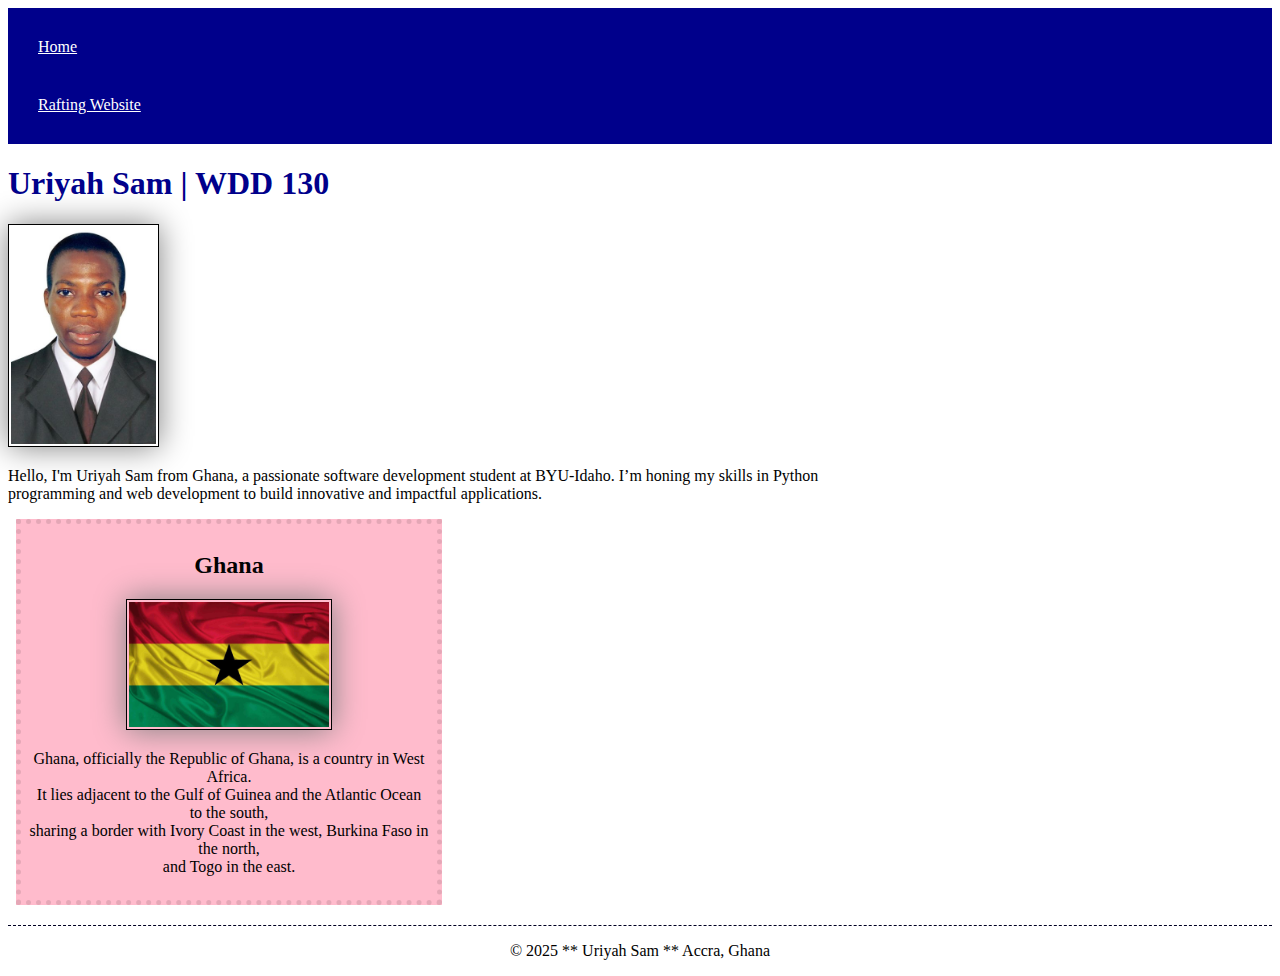
<file: index.html>
<!DOCTYPE html>
<html lang="en">
<head>
    <meta charset="UTF-8">
    <meta name="viewport" content="width=device-width, initial-scale=1.0">
    <meta name="description" content="Web Fundamentals - Enhanced Course Home Page">
    <meta name="author" content="Uriyah Sam">
    <title>Uriyah Sam | WDD 130</title>
    <link rel="stylesheet" href="styles/styles.css">
</head>
<body>
    <header>
        <nav>
            <a href="#">Home</a>
            <a href="wwr/">Rafting Website</a>
        </nav>
    </header>
    <main>
        <h1>Uriyah Sam | WDD 130</h1>
        <img src="images/profile.jpg" alt="Uriyah Sam" width="200">
        <p>
            Hello, I'm Uriyah Sam from Ghana, a passionate software development student at BYU-Idaho. I’m honing my skills in Python programming and web development to build innovative and impactful applications.
        </p>
    </main>
    <aside>
        <h2>Ghana</h2>
        <img src="images/flag.jpg" alt="Ghana Flag">
        <p>
            Ghana, officially the Republic of Ghana, is a country in West Africa.<br>
            It lies adjacent to the Gulf of Guinea and the Atlantic Ocean to the south, <br>
            sharing a border with Ivory Coast in the west, Burkina Faso in the north, <br>
            and Togo in the east.
        </p>
    </aside>
    <footer>
        <p>&copy; 2025 ** Uriyah Sam ** Accra, Ghana </p>
    </footer>
</body>
</html>
</file>
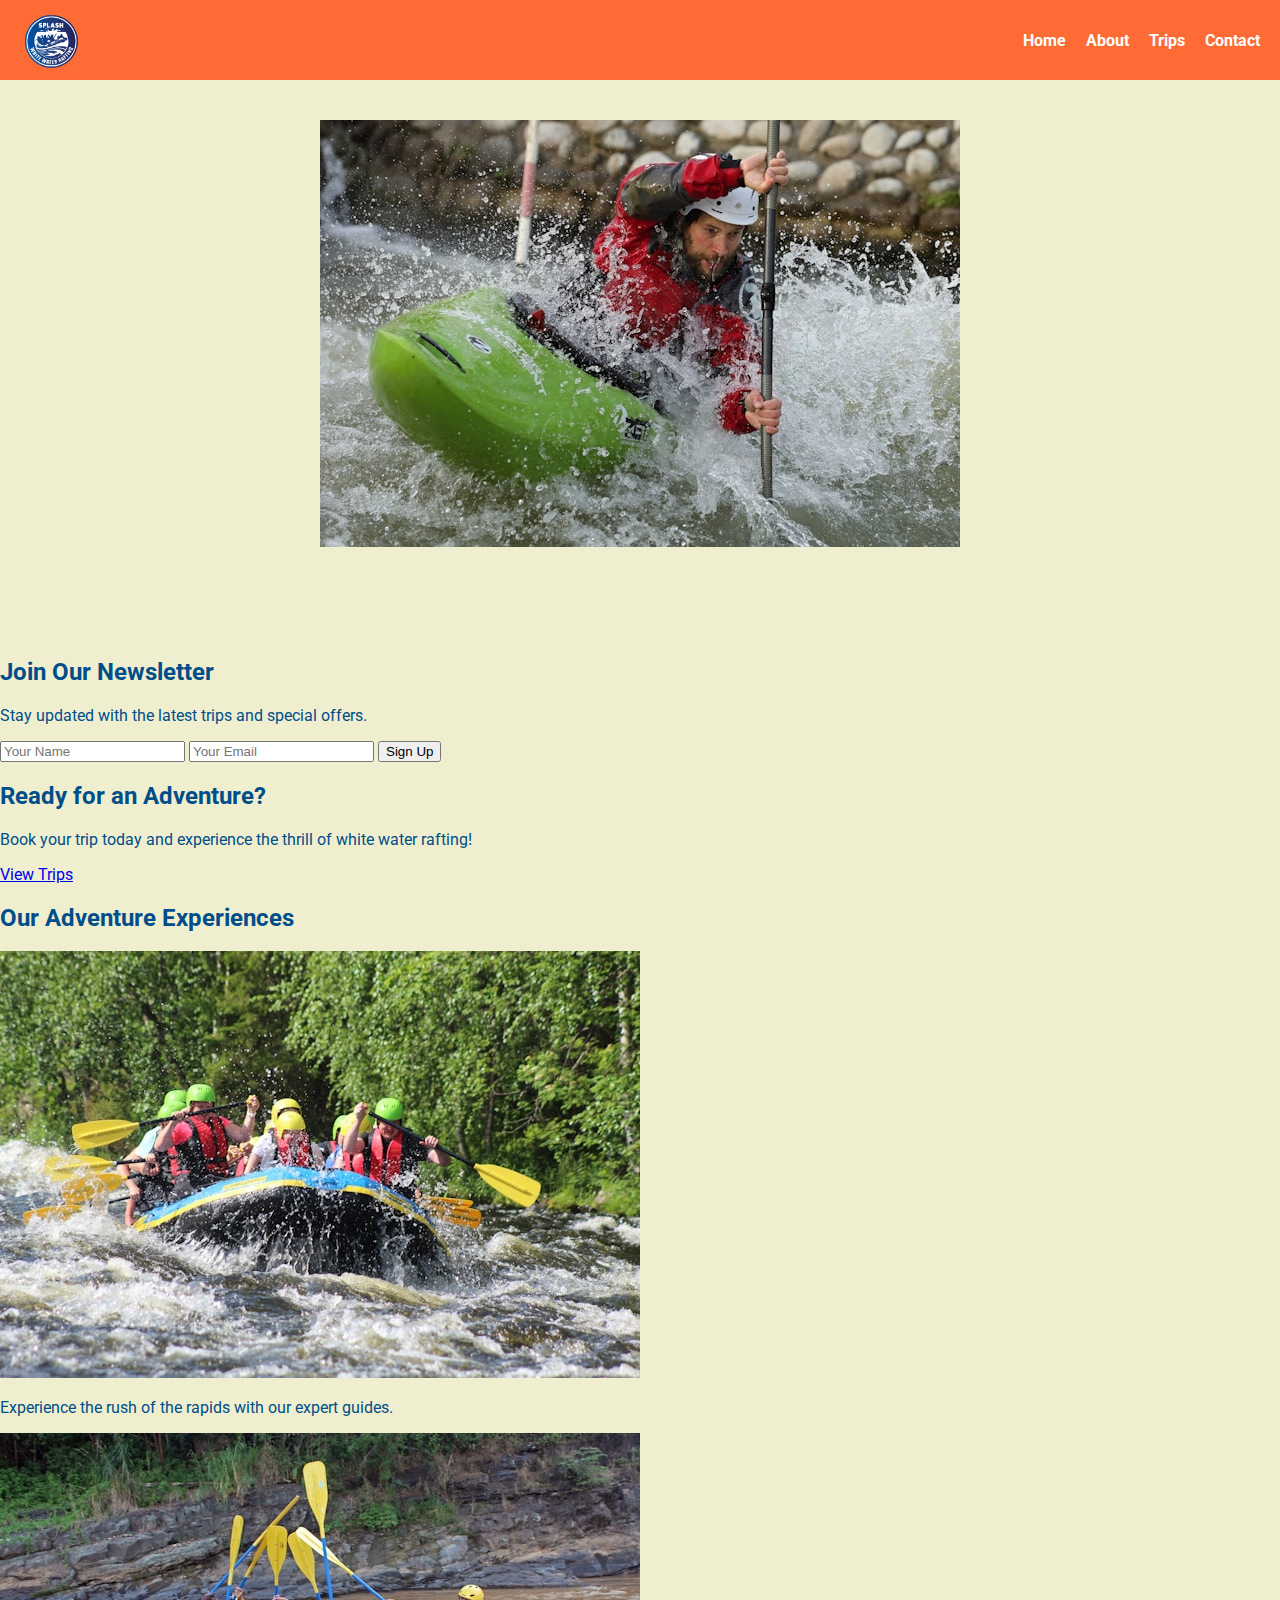
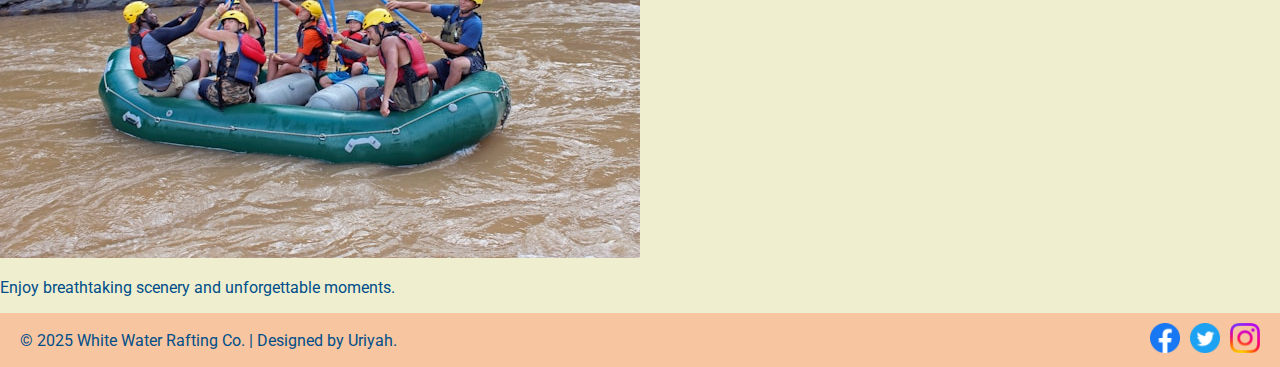
<file: wwr/index.html>
<!DOCTYPE html>
<html lang="en">
<head>
  <meta charset="UTF-8">
  <meta name="viewport" content="width=device-width, initial-scale=1.0">
  <meta name="description" content="Explore thrilling white water rafting adventures with us! Book your trip today.">
  <meta name="author" content="Uriyah Sam">
  <title>Home - White Water Rafting</title>
  <link rel="stylesheet" href="styles/rafting.css">
  <link rel="preconnect" href="https://fonts.googleapis.com">
  <link rel="preconnect" href="https://fonts.gstatic.com" crossorigin>
  <link href="https://fonts.googleapis.com/css2?family=Roboto&display=swap" rel="stylesheet">
</head>
<body>
  <!-- HEADER -->
  <header>
    <div class="header-container">
      <img src="images/logo.png" alt="Company Logo" class="logo">
      <nav>
        <a href="index.html">Home</a>
        <a href="about.html">About</a>
        <a href="trips.html">Trips</a>
        <a href="contact.html">Contact</a>
      </nav>
    </div>
  </header>

  <!-- HERO SECTION -->
  <section class="hero">
    <img src="images/hero-home.jpg" alt="Exciting Rafting Adventure" class="hero-image">
    <h1 class="hero-heading">Experience the Ultimate White Water Adventure!</h1>
  </section>

  <!-- NEWSLETTER SIGNUP -->
  <section class="newsletter">
    <h2>Join Our Newsletter</h2>
    <p>Stay updated with the latest trips and special offers.</p>
    <form action="#" method="post">
      <input type="text" name="name" placeholder="Your Name" required>
      <input type="email" name="email" placeholder="Your Email" required>
      <button type="submit">Sign Up</button>
    </form>
  </section>

  <!-- CALL TO ACTION -->
  <section class="cta">
    <h2>Ready for an Adventure?</h2>
    <p>Book your trip today and experience the thrill of white water rafting!</p>
    <a href="trips.html" class="btn">View Trips</a>
  </section>

  <!-- CONTENT GRID -->
  <section class="grid-container">
    <h2>Our Adventure Experiences</h2>
    <div class="grid-item">
        <img src="images/rafting-experience.jpg" alt="Rafting Experience">
        <p>Experience the rush of the rapids with our expert guides.</p>
    </div>
    
    <div class="grid-item">
        <img src="images/nature-view.jpg" alt="Nature and Adventure">
        <p>Enjoy breathtaking scenery and unforgettable moments.</p>
    </div>
  </section>


  <!-- FOOTER -->
  <footer>
    <p>&copy; 2025 White Water Rafting Co. | Designed by Uriyah.</p>
    <div class="social">
      <a href="https://facebook.com"><img src="images/facebook.png" alt="Facebook"></a>
      <a href="https://twitter.com"><img src="images/twitter.png" alt="Twitter"></a>
      <a href="https://instagram.com"><img src="images/instagram.png" alt="Instagram"></a>
    </div>
  </footer>
</body>
</html>
</file>
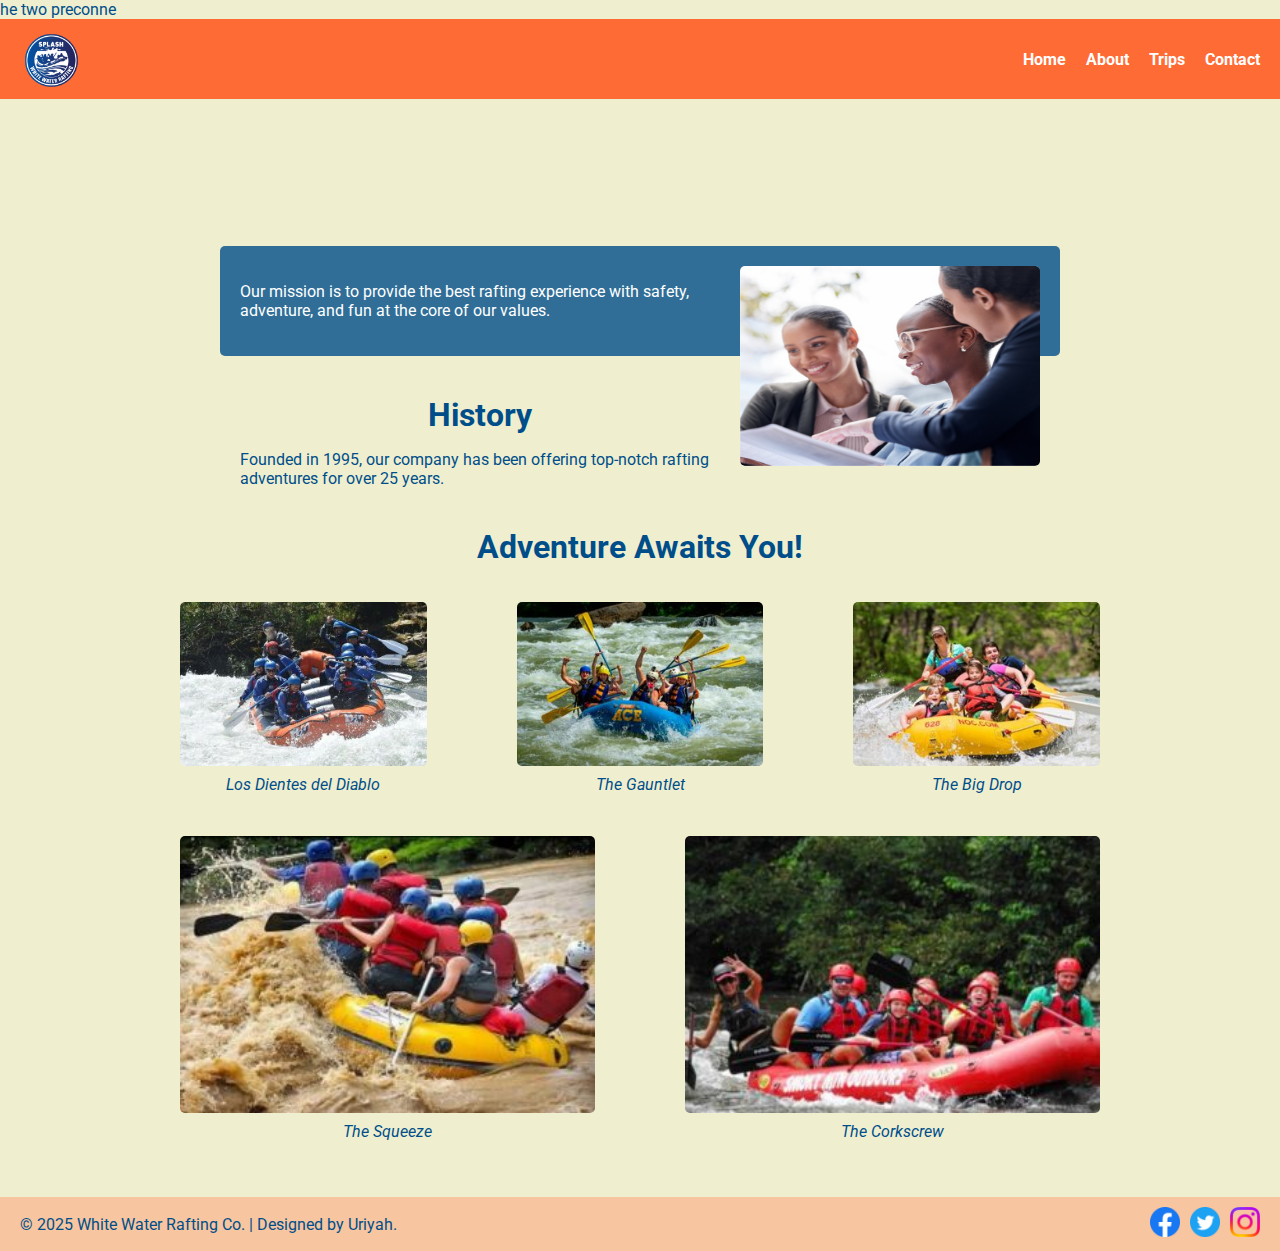
<file: wwr/about.html>
<!DOCTYPE html>
<html lang="en">
<head>
  <meta charset="UTF-8">
  <meta name="viewport" content="width=device-width, initial-scale=1.0">
  <meta name="description" content="Rafting Site">
  <meta name="author" content="Uriyah Sam">
  <title>About Us - White Water Rafting</title>
  <link rel="stylesheet" href="styles/rafting.css">
  <link rel="preconnect" href="https://fonts.googleapis.com">
  <link rel="preconnect" href="https://fonts.gstatic.com" crossorigin>
  <link href="https://fonts.googleapis.com/css2?family=Roboto&display=swap" rel="stylesheet">
</head>
<body>
  <!-- HEADER -->he two preconne
  <header>
    <div class="header-container">
      <img src="images/logo.png" alt="Company Logo" class="logo">
      <nav>
        <a href="index.html">Home</a>
        <a href="about.html">About</a>
        <a href="trips.html">Trips</a>
        <a href="contact.html">Contact</a>
      </nav>
    </div>
  </header>

  <!-- MAIN CONTENT -->
  <main>
    <!-- Hero Section -->
    <div class="hero">
      <h1>SPLASH WHITE WATER RAFTING</h1>
    </div>

    <!-- Intro Article -->
    <article>
      <img
        src="images/hero.jpg"
        alt="Rafting"
        width="300"
        height="200"
      />
      <p>
        Our mission is to provide the best rafting experience with safety,
        adventure, and fun at the core of our values.
      </p>
    </article>

    <!-- HISTORY SECTION -->
    <section class="history">
      <h2>History</h2>
      <p>
        Founded in 1995, our company has been offering top-notch rafting
        adventures for over 25 years.
      </p>
    </section>

    <!-- ADVENTURE GALLERY SECTION -->
    <section class="adventures">
      <h2>Adventure Awaits You!</h2>

      <!-- Use figure/figcaption for each adventure image -->
      <div class="adventure-gallery">
        <figure>
          <img src="images/rafting1.jpg" alt="Los Dientes del Diablo" />
          <figcaption>Los Dientes del Diablo</figcaption>
        </figure>

        <figure>
          <img src="images/rafting2.jpg" alt="The Gauntlet" />
          <figcaption>The Gauntlet</figcaption>
        </figure>

        <figure>
          <img src="images/rafting3.jpg" alt="The Big Drop" />
          <figcaption>The Big Drop</figcaption>
        </figure>

        <figure>
          <img src="images/rafting4.jpg" alt="The Squeeze" />
          <figcaption>The Squeeze</figcaption>
        </figure>

        <figure>
          <img src="images/rafting5.jpg" alt="The Corkscrew" />
          <figcaption>The Corkscrew</figcaption>
        </figure>
      </div>
    </section>
  </main>

  <!-- FOOTER -->
  <footer>
    <p>&copy; 2025 White Water Rafting Co. | Designed by Uriyah.</p>

    <div class="social">
      <a href="https://facebook.com">
        <img src="images/facebook.png" alt="Facebook">
      </a>

      <a href="https://twitter.com">
        <img src="images/twitter.png" alt="Twitter">
      </a>

      <a href="https://instagram.com">
        <img src="images/instagram.png" alt="Instagram">
      </a>
    </div>
  </footer>
</body>
</html>
</file>
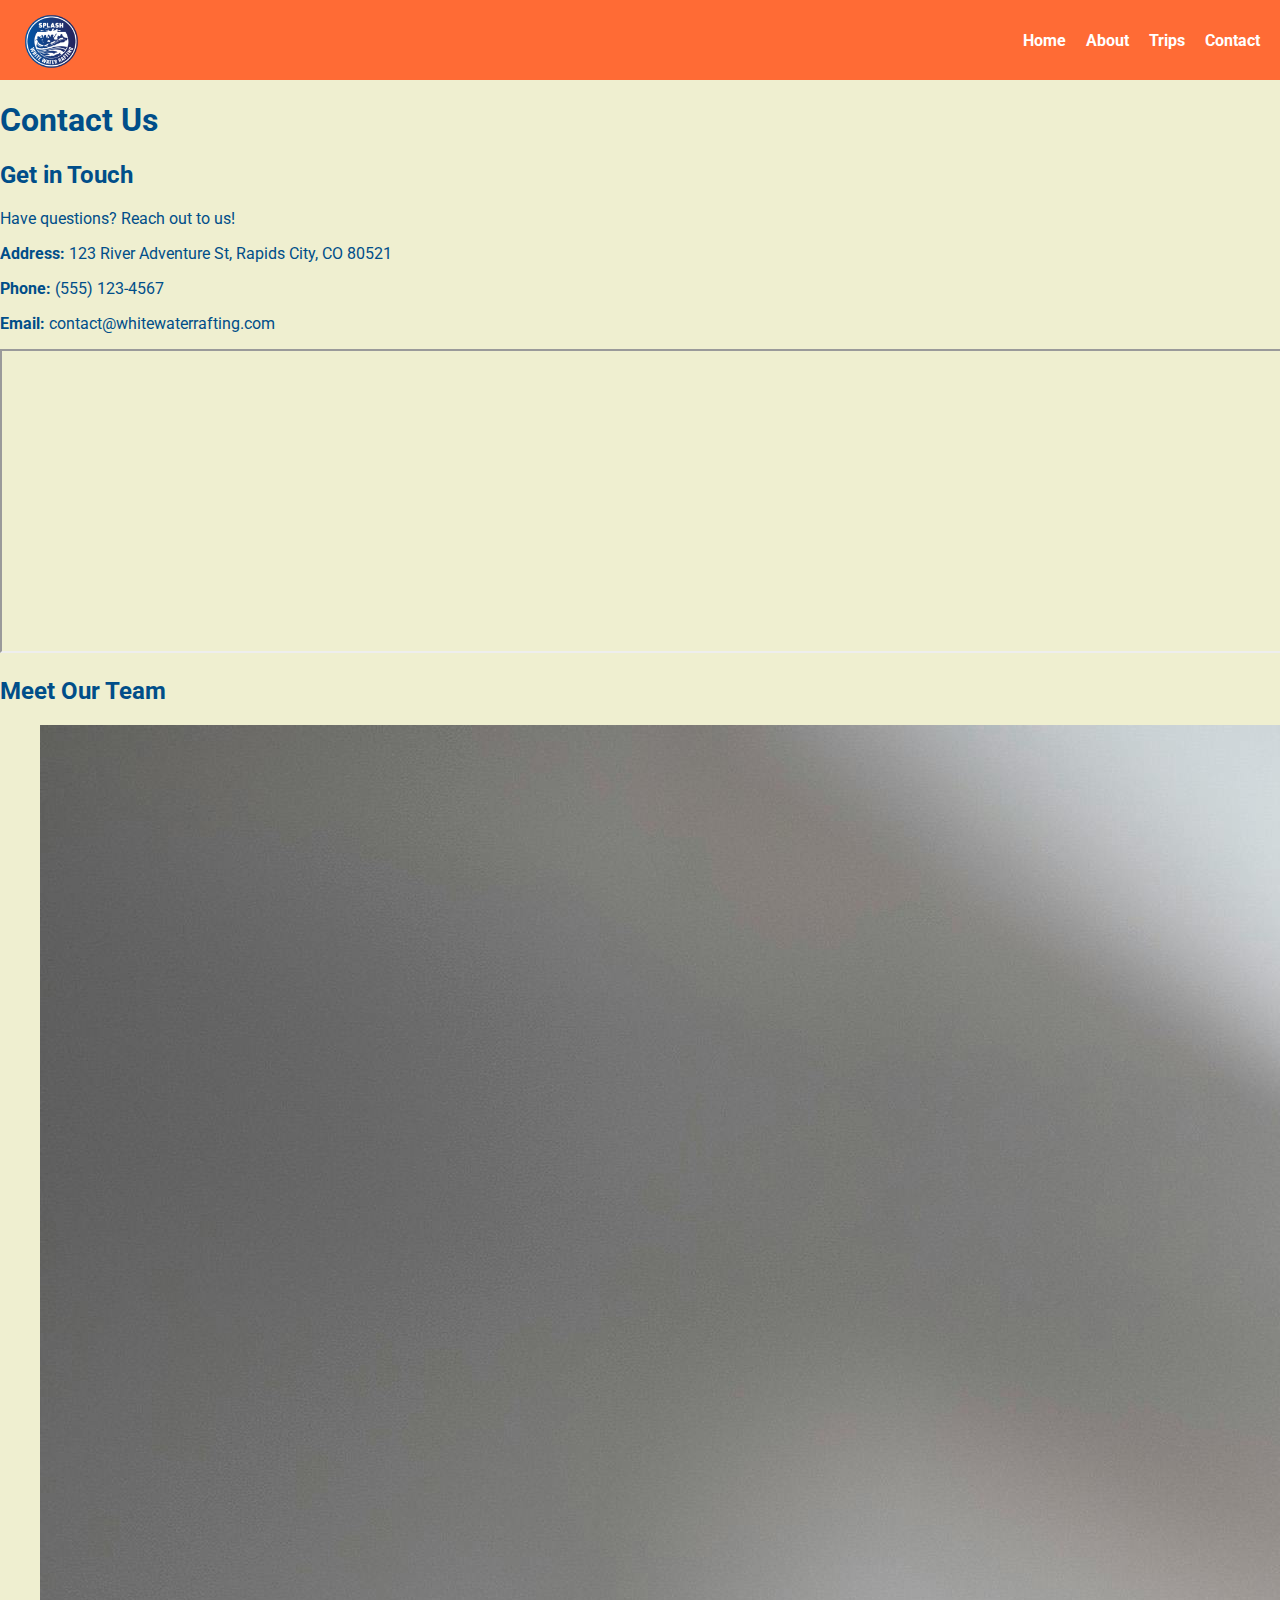
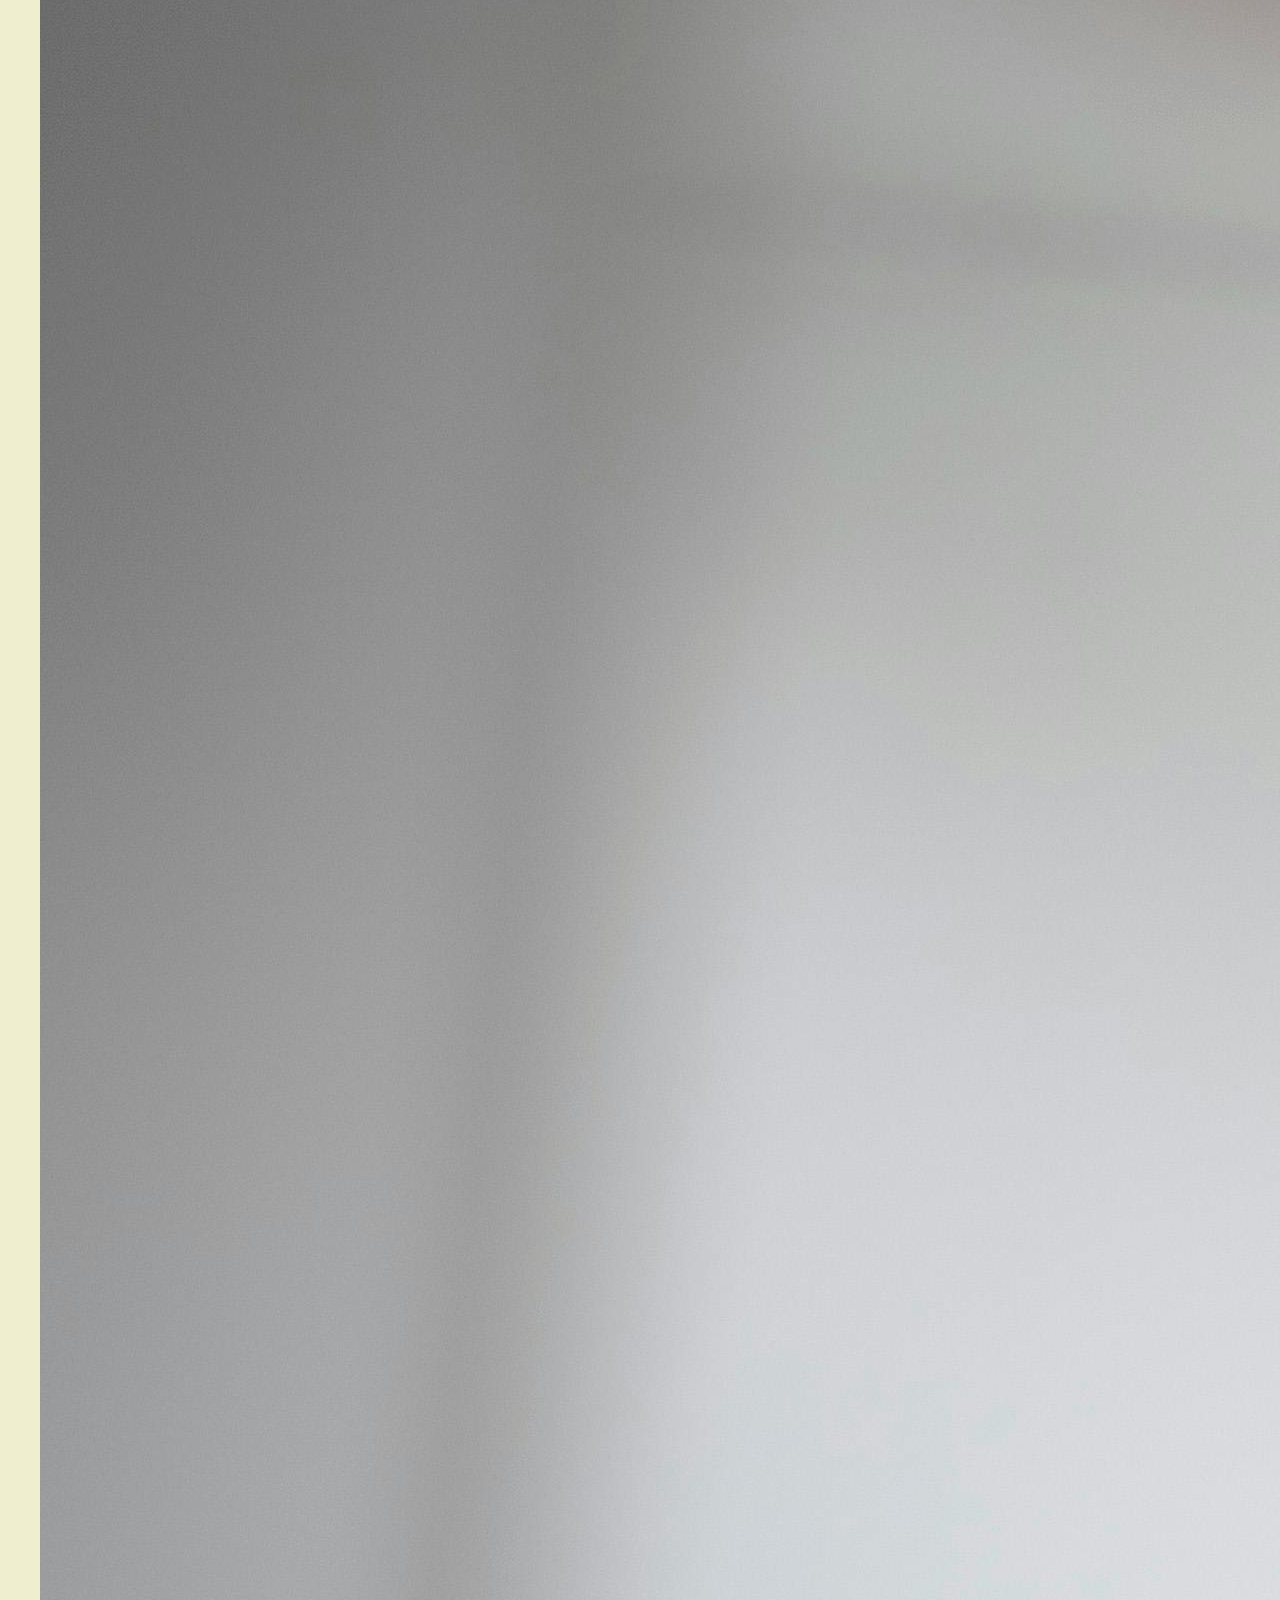
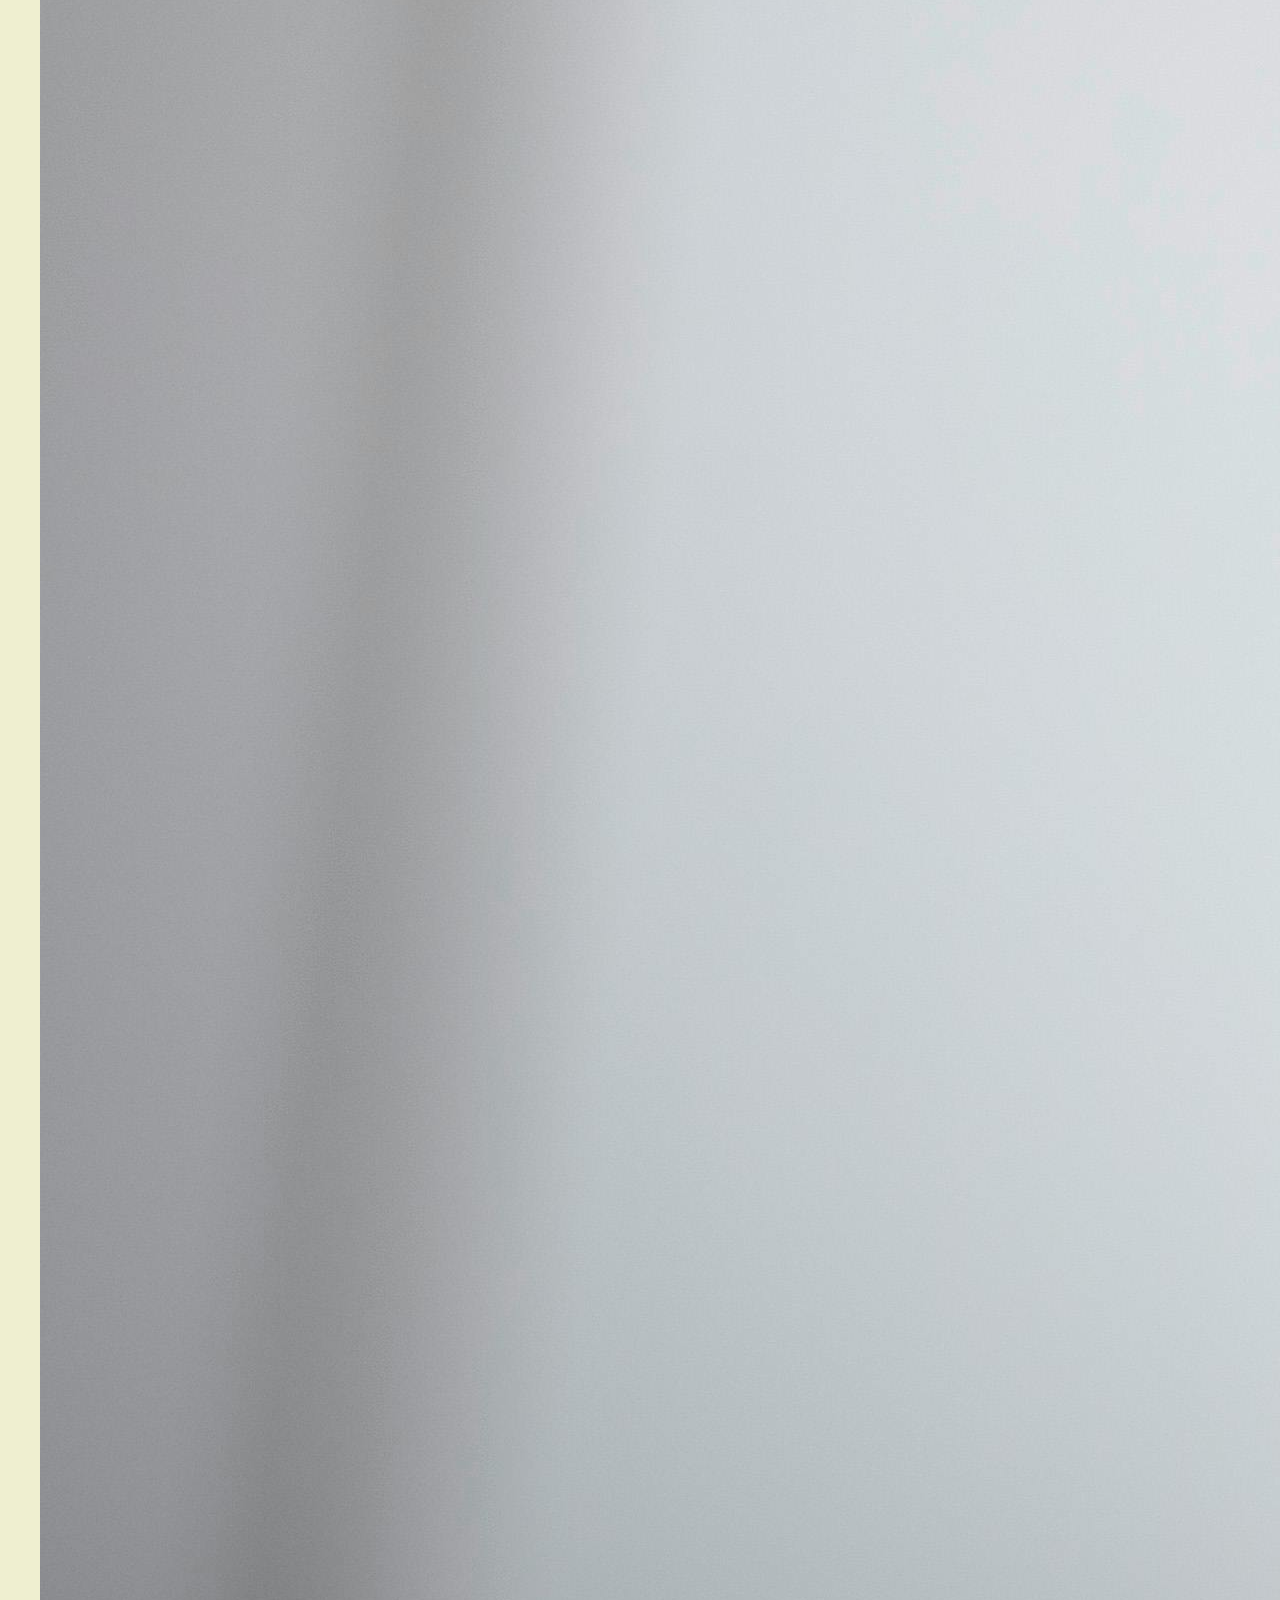
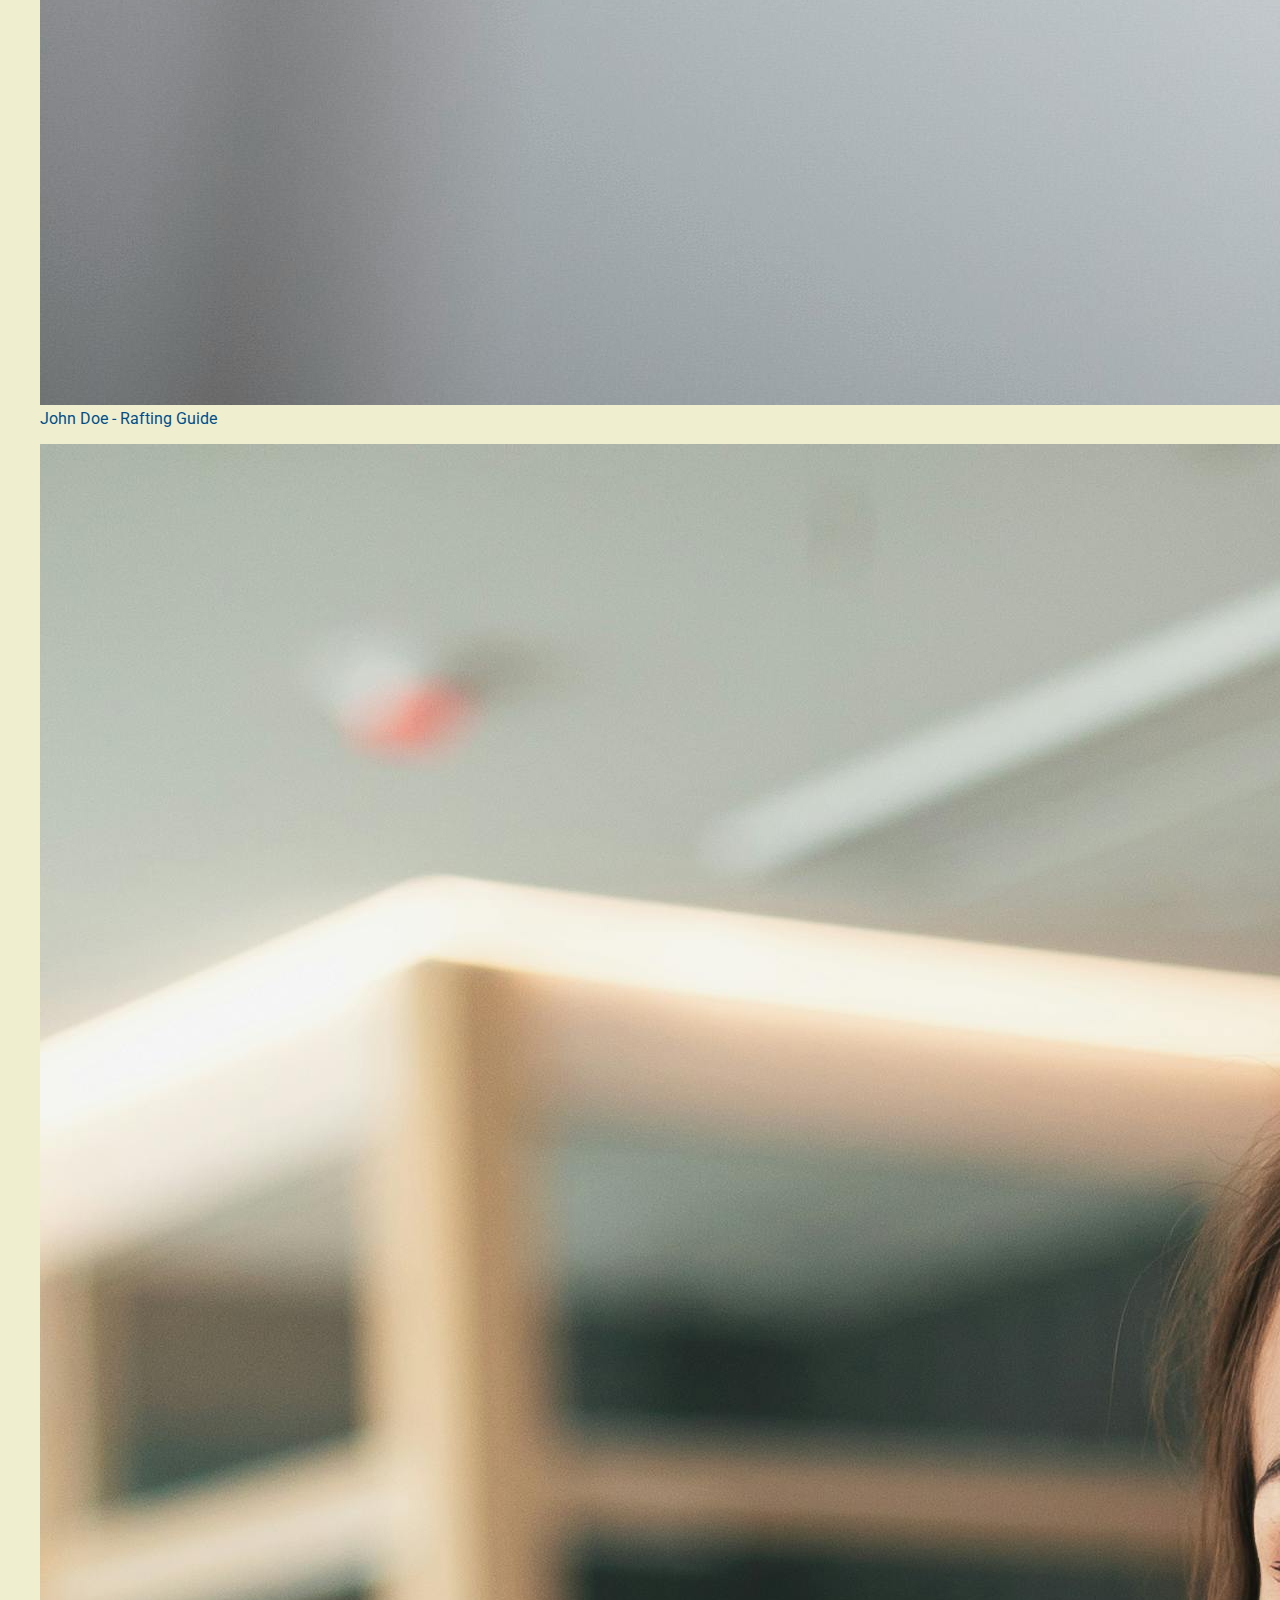
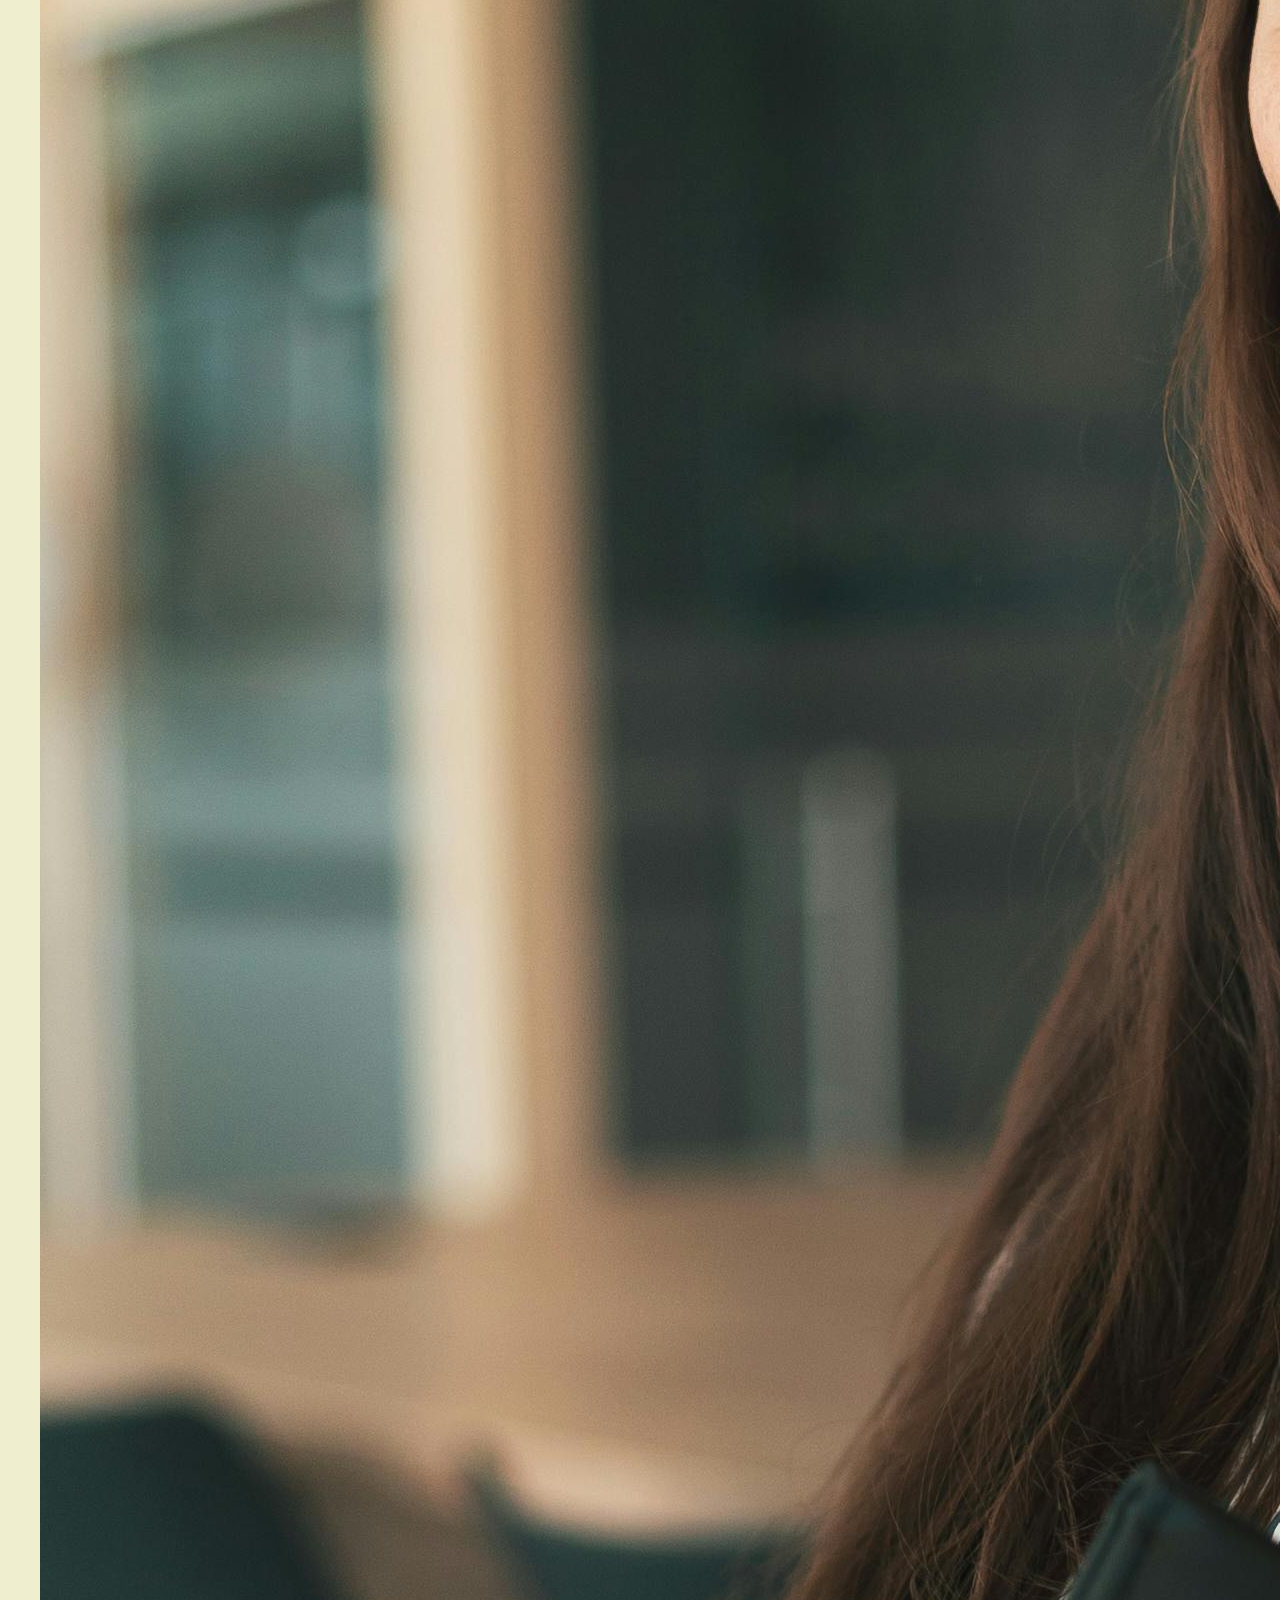
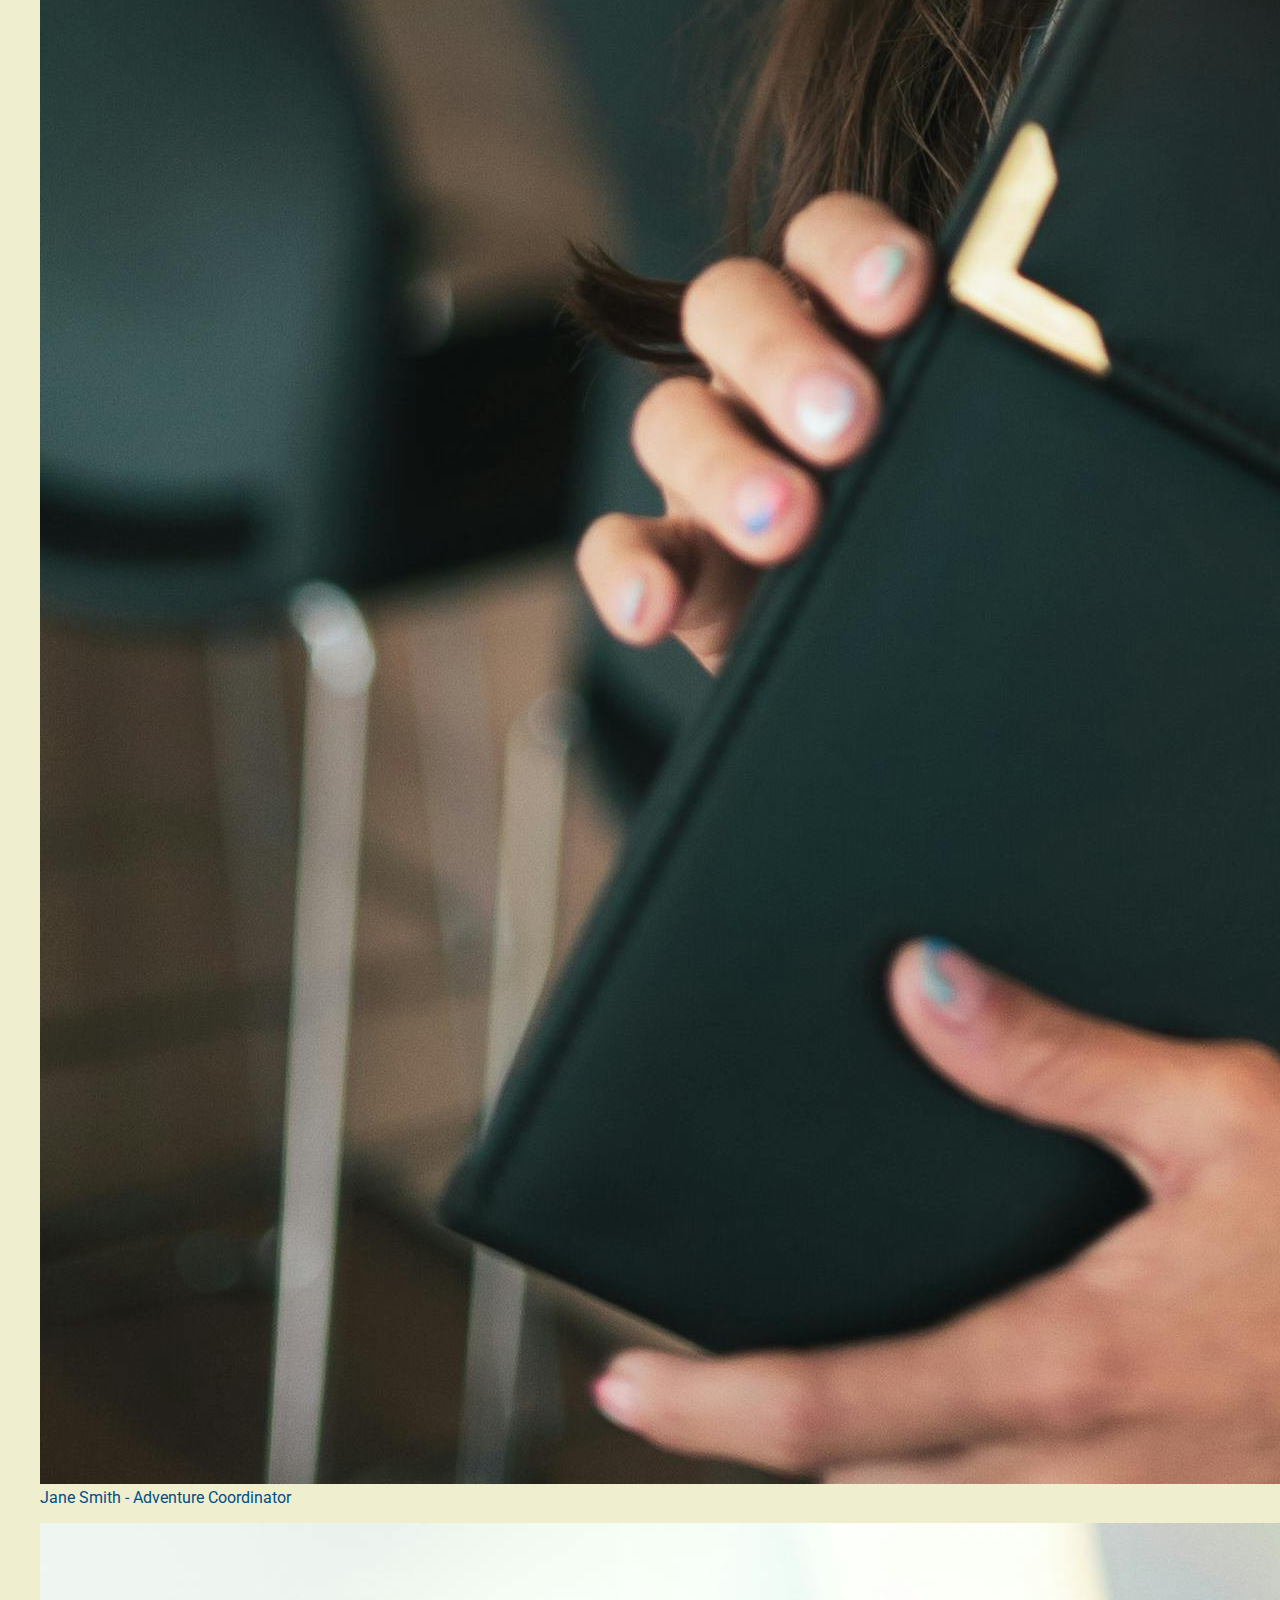
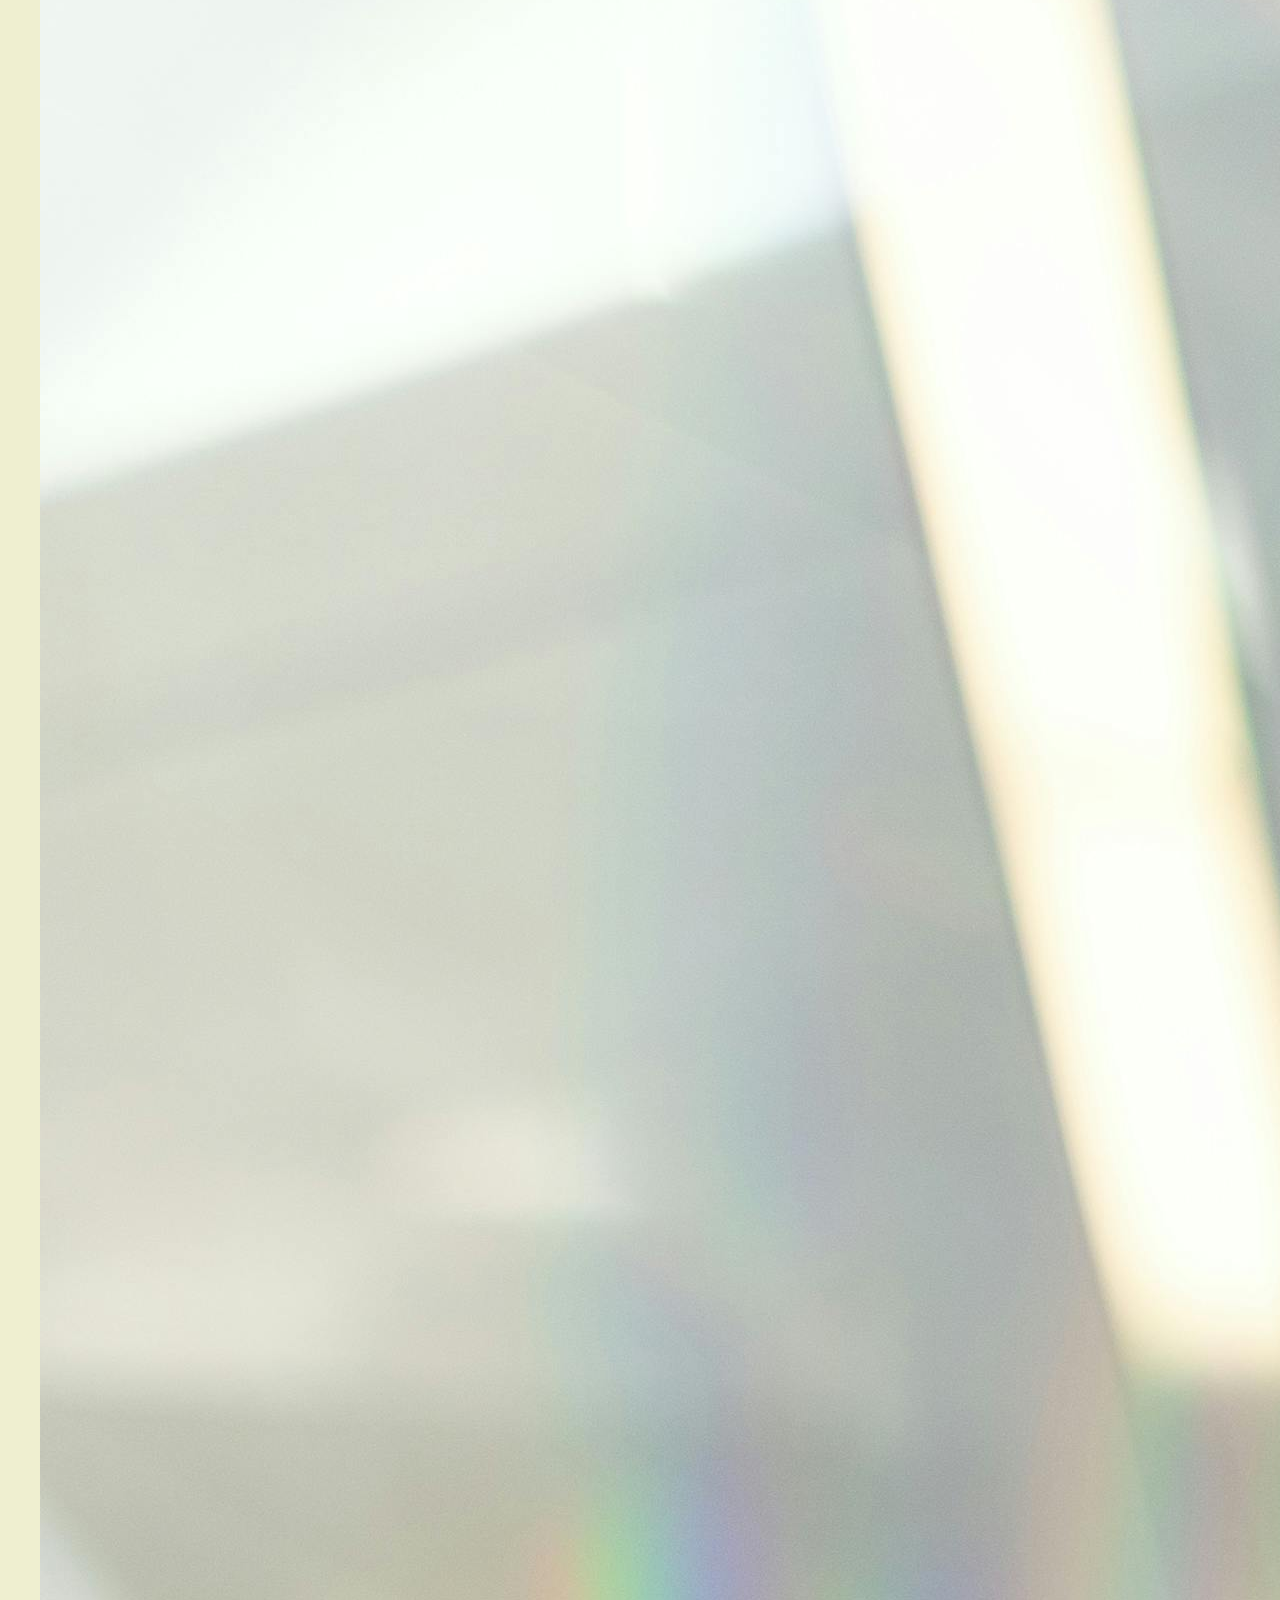
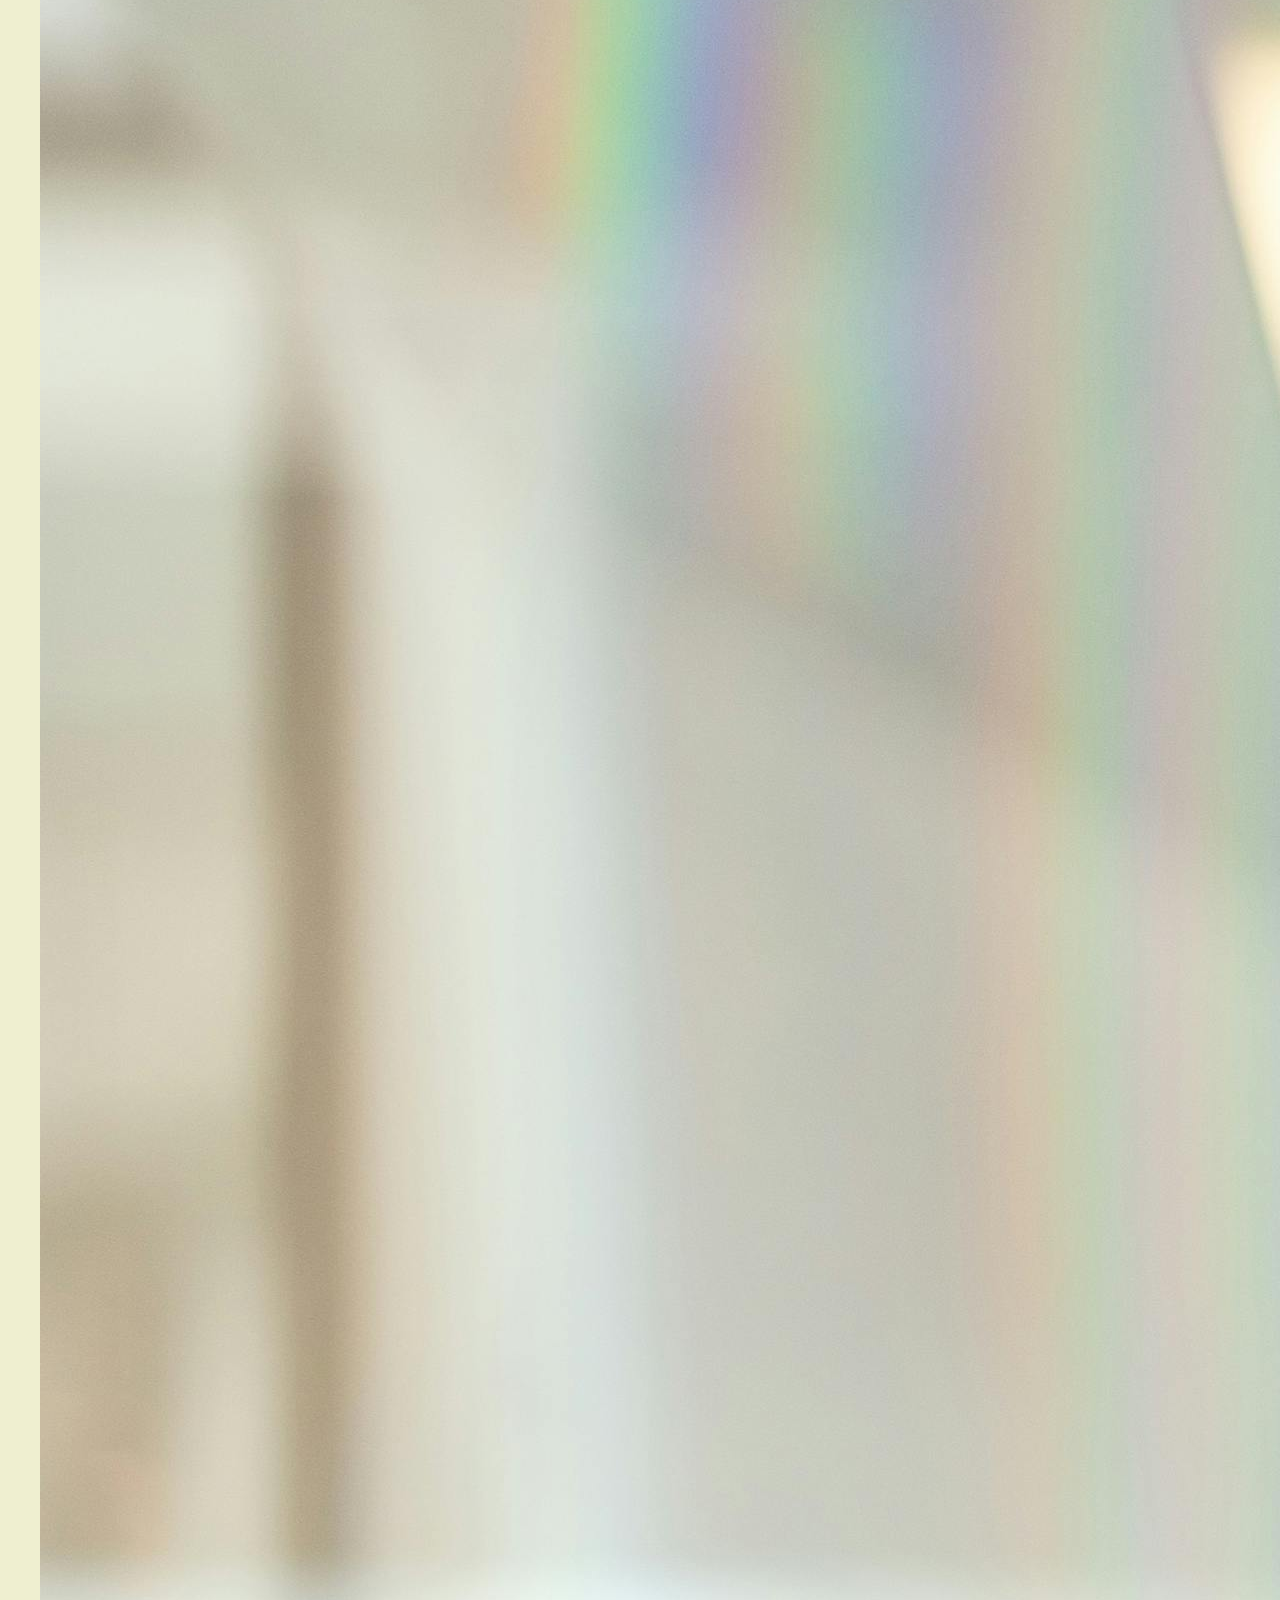
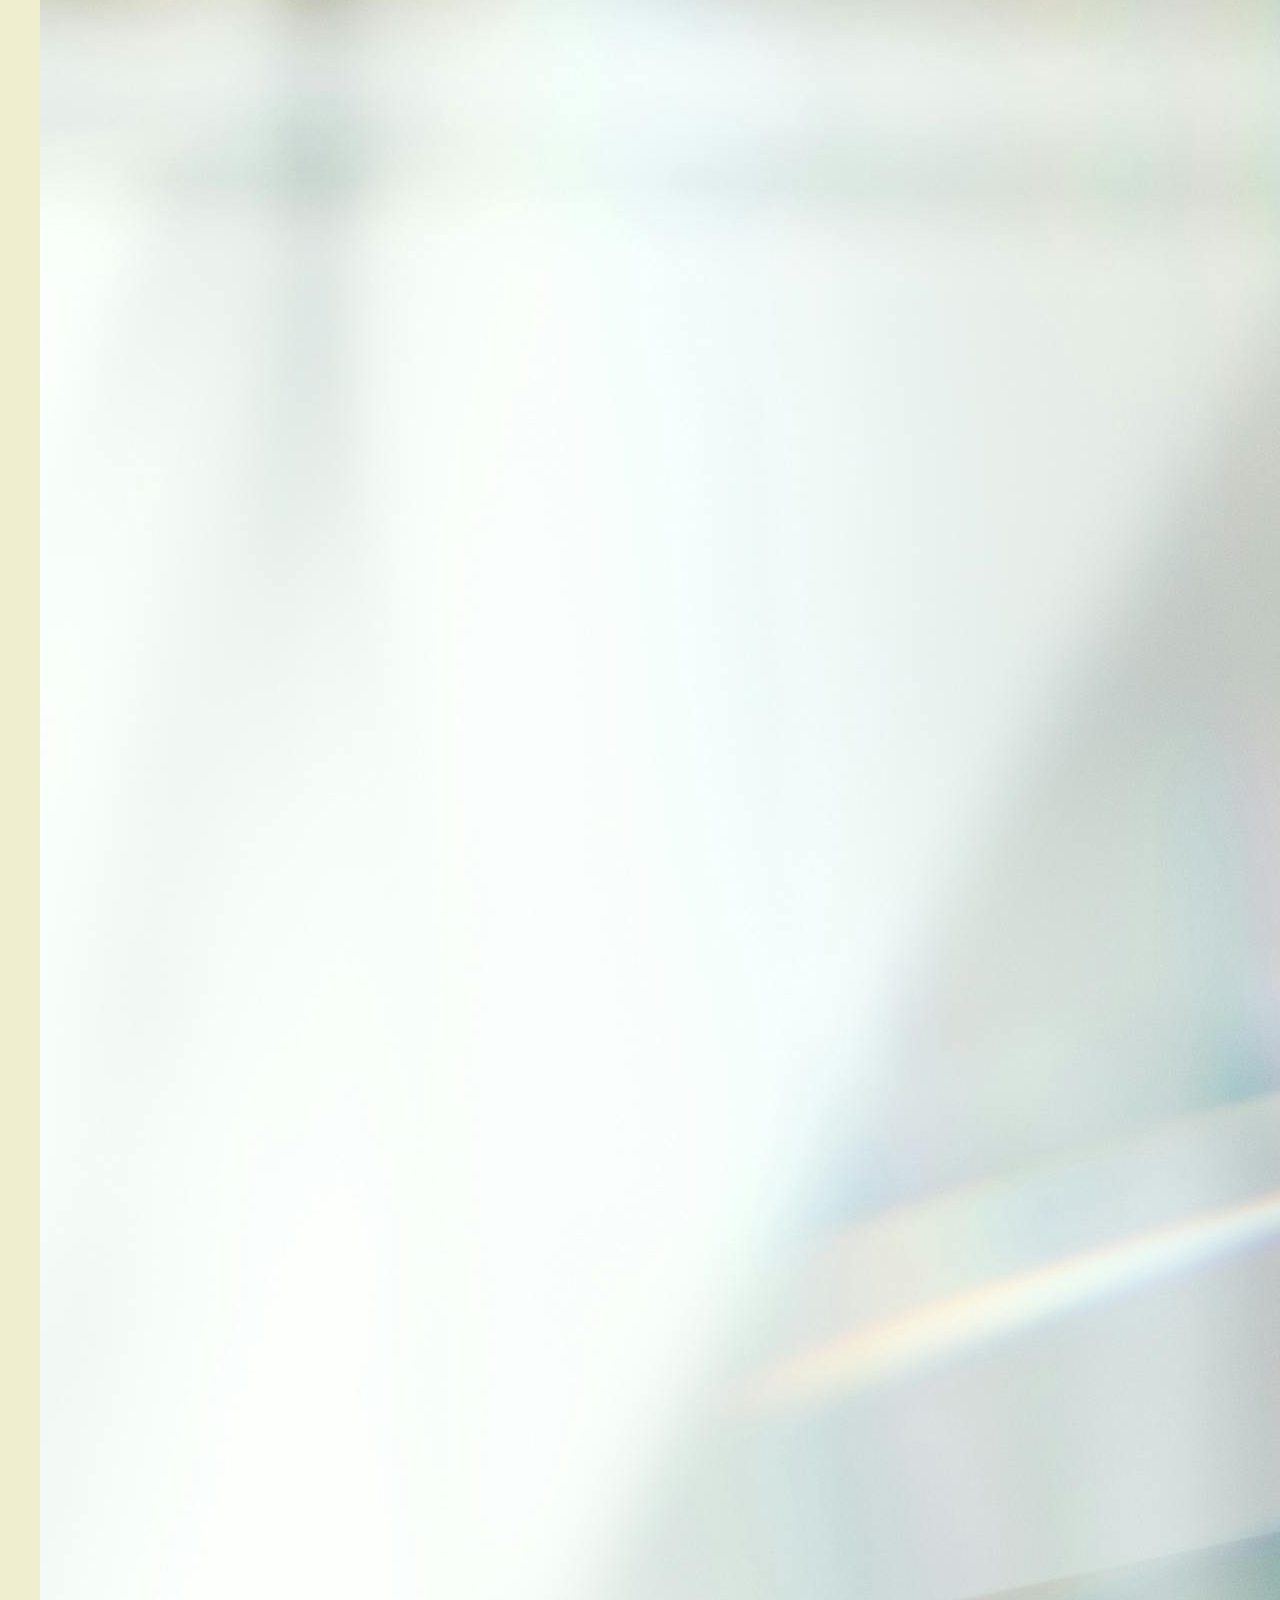
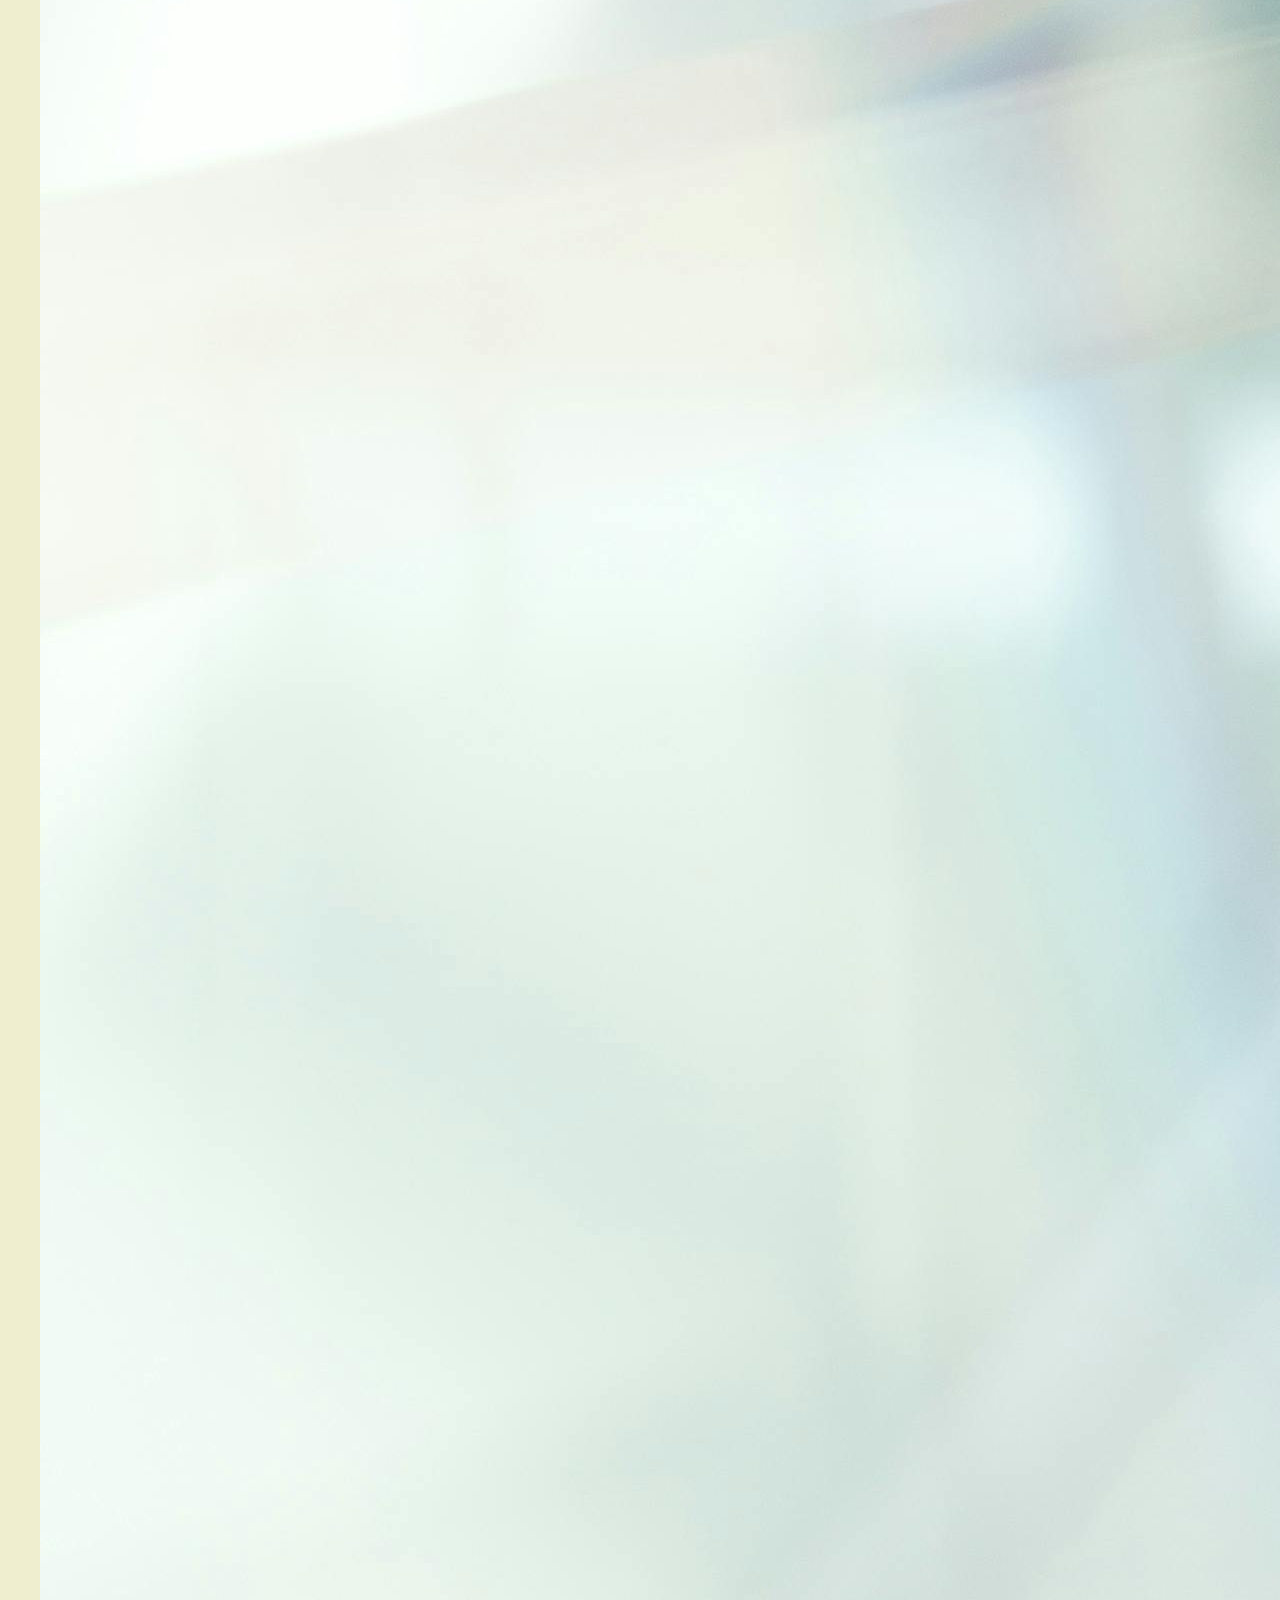
<file: wwr/contact.html>
<!DOCTYPE html>
<html lang="en">
<head>
  <meta charset="UTF-8">
  <meta name="viewport" content="width=device-width, initial-scale=1.0">
  <meta name="description" content="Contact White Water Rafting - Get in touch for reservations, inquiries, or feedback.">
  <meta name="author" content="Uriyah Sam">
  <title>Contact Us - White Water Rafting</title>
  <link rel="stylesheet" href="styles/rafting.css">
  <link rel="preconnect" href="https://fonts.googleapis.com">
  <link rel="preconnect" href="https://fonts.gstatic.com" crossorigin>
  <link href="https://fonts.googleapis.com/css2?family=Roboto&display=swap" rel="stylesheet">
</head>
<body>
  <!-- HEADER -->
  <header>
    <div class="header-container">
      <img src="images/logo.png" alt="Company Logo" class="logo">
      <nav>
        <a href="index.html">Home</a>
        <a href="about.html">About</a>
        <a href="trips.html">Trips</a>
        <a href="contact.html">Contact</a>
      </nav>
    </div>
  </header>

  <!-- MAIN CONTENT -->
  <main>
    <h1 class="contact-title">Contact Us</h1>

    <!-- COMPANY INFO -->
    <section class="contact-info">
      <h2>Get in Touch</h2>
      <p>Have questions? Reach out to us!</p>
      <p><strong>Address:</strong> 123 River Adventure St, Rapids City, CO 80521</p>
      <p><strong>Phone:</strong> (555) 123-4567</p>
      <p><strong>Email:</strong> contact@whitewaterrafting.com</p>
      
      <!-- Google Map -->
      <div class="map-container">
        <iframe src="https://www.google.com/maps/embed?pb=!1m18!1m12!1m3!1d3151.835434508398!2d-122.40107348468104!3d37.789874579757664!2m3!1f0!2f0!3f0!3m2!1i1024!2i768!4f13.1!3m3!1m2!1s0x80858064b7b8f079%3A0x3b497d6c8a2bbf76!2sWhite%20Water%20Rafting!5e0!3m2!1sen!2sus!4v1614096277923!5m2!1sen!2sus" 
        style="width: 100%; height: 300px;" allowfullscreen="" loading="lazy">
        </iframe>
      </div>
    </section>

    <!-- EMPLOYEE PROFILES -->
    <section class="team">
      <h2>Meet Our Team</h2>
      <div class="team-container">
        <figure>
          <img src="images/employee1.jpg" alt="John Doe - Rafting Guide">
          <figcaption>John Doe - Rafting Guide</figcaption>
        </figure>
        <figure>
          <img src="images/employee2.jpg" alt="Jane Smith - Adventure Coordinator">
          <figcaption>Jane Smith - Adventure Coordinator</figcaption>
        </figure>
        <figure>
          <img src="images/employee3.jpg" alt="Michael Brown - Safety Instructor">
          <figcaption>Michael Brown - Safety Instructor</figcaption>
        </figure>
      </div>
    </section>

    <!-- CONTACT FORM -->
    <section class="contact-form">
      <h2>Send Us a Message</h2>
      <form action="#" method="post">
        <label for="name">Full Name:</label>
        <input type="text" id="name" name="name" required>

        <label for="email">Email Address:</label>
        <input type="email" id="email" name="email" required>

        <fieldset>
          <legend>Purpose of Inquiry:</legend>
          <label><input type="radio" name="purpose" value="general" required> General Inquiry</label>
          <label><input type="radio" name="purpose" value="reservation"> Reservation Question</label>
          <label><input type="radio" name="purpose" value="website"> Website Suggestion</label>
        </fieldset>

        <label for="message">Message:</label>
        <textarea id="message" name="message" rows="5" required></textarea>

        <label>
          <input type="checkbox" name="subscribe"> Please subscribe me to the monthly newsletter
        </label>

        <button type="submit">Submit</button>
      </form>
    </section>
  </main>

  <!-- FOOTER -->
  <footer>
    <p>&copy; 2025 White Water Rafting Co. | Designed by Uriyah.</p>
    <div class="social">
      <a href="https://facebook.com">
        <img src="images/facebook.png" alt="Facebook">
      </a>
      <a href="https://twitter.com">
        <img src="images/twitter.png" alt="Twitter">
      </a>
      <a href="https://instagram.com">
        <img src="images/instagram.png" alt="Instagram">
      </a>
    </div>
    <a href="images/contact-wireframe.png">View Contact Page Wireframe</a>
  </footer>
</body>
</html>
</file>
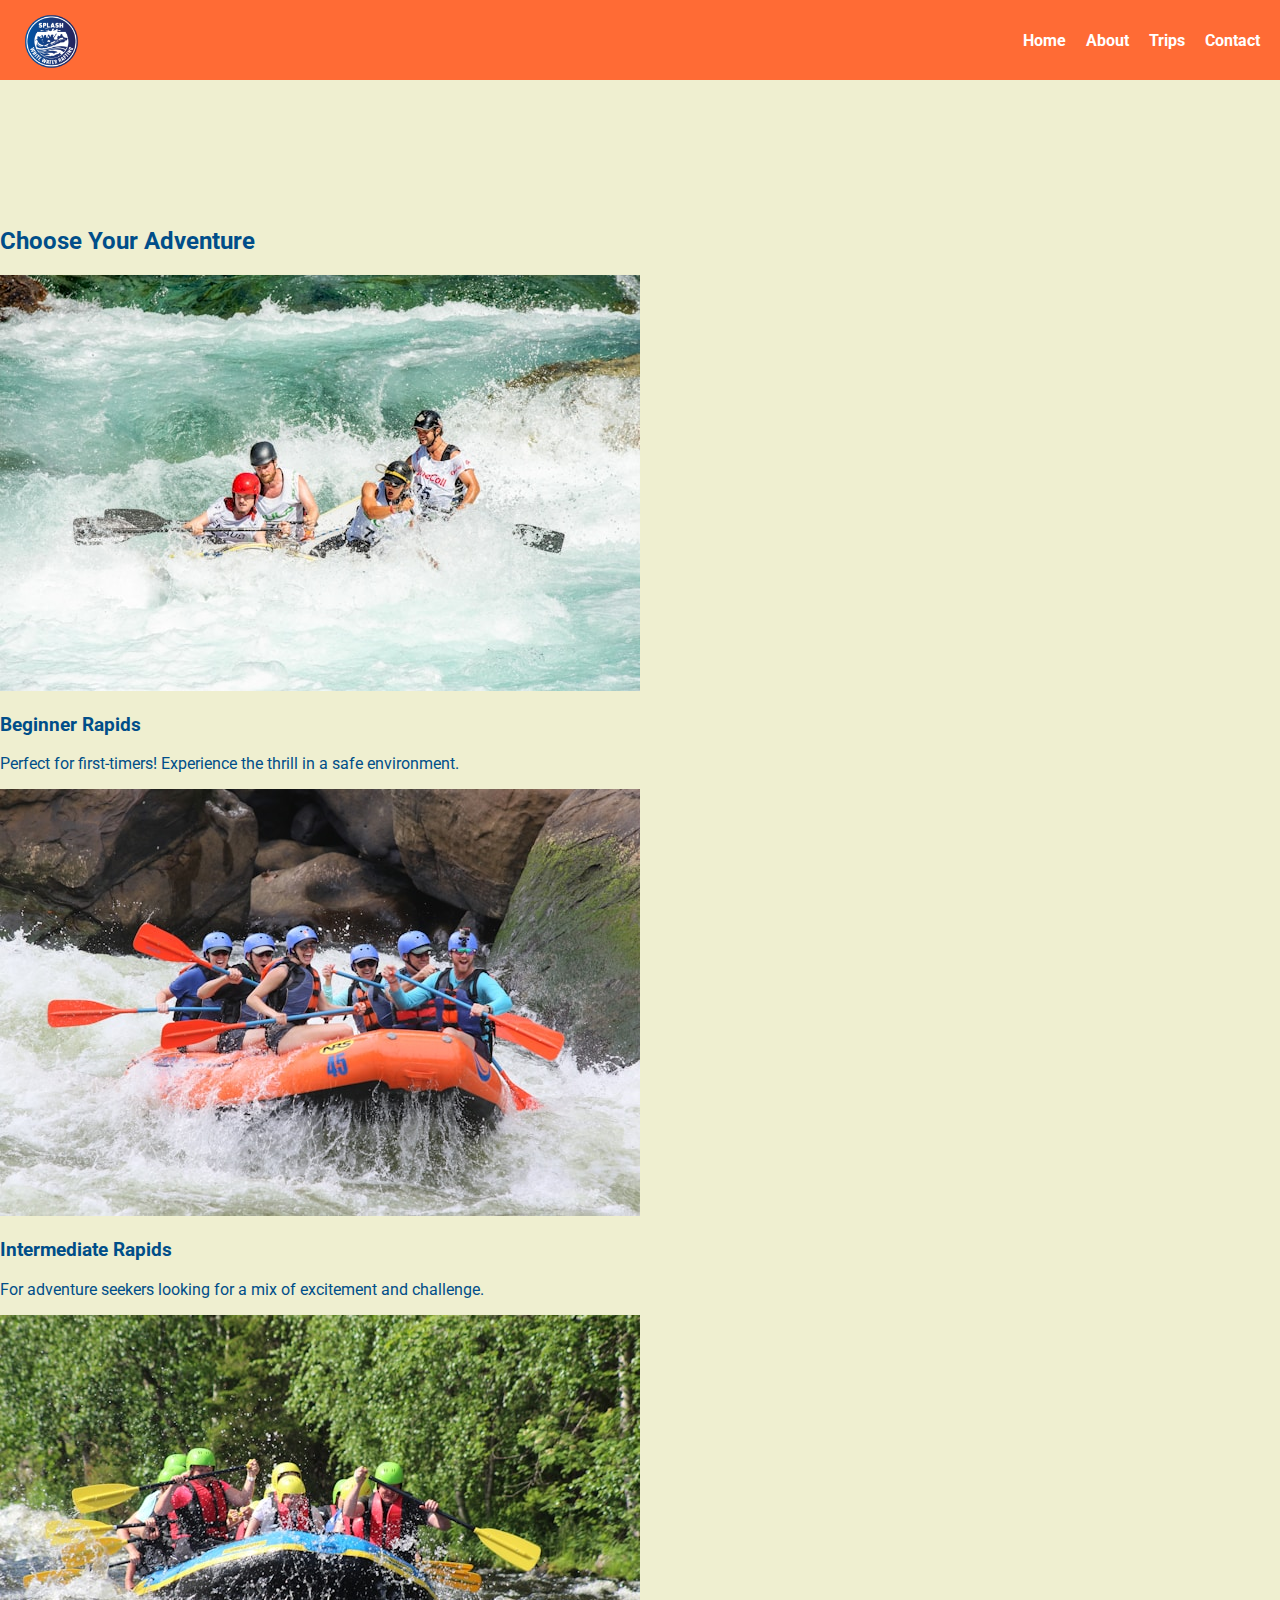
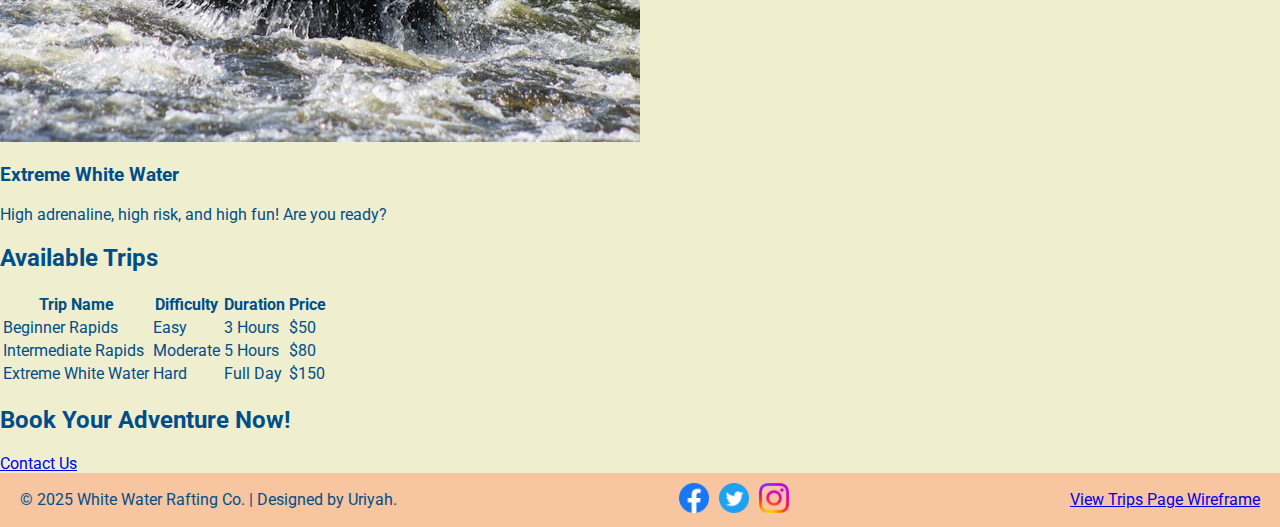
<file: wwr/trips.html>
<!DOCTYPE html>
<html lang="en">
<head>
  <meta charset="UTF-8">
  <meta name="viewport" content="width=device-width, initial-scale=1.0">
  <meta name="description" content="Explore our thrilling white water rafting trips! Find the perfect adventure for you.">
  <meta name="author" content="Uriyah Sam">
  <title>Trips - White Water Rafting</title>
  <link rel="stylesheet" href="styles/rafting.css">
  <link rel="preconnect" href="https://fonts.googleapis.com">
  <link rel="preconnect" href="https://fonts.gstatic.com" crossorigin>
  <link href="https://fonts.googleapis.com/css2?family=Roboto&display=swap" rel="stylesheet">
</head>
<body>
  <!-- HEADER -->
  <header>
    <div class="header-container">
      <img src="images/logo.png" alt="Company Logo" class="logo">
      <nav>
        <a href="index.html">Home</a>
        <a href="about.html">About</a>
        <a href="trips.html">Trips</a>
        <a href="contact.html">Contact</a>
      </nav>
    </div>
  </header>

  <!-- HERO SECTION -->
  <section class="hero">
    <h1>Our Exciting Rafting Trips</h1>
  </section>

  <!-- TRIPS INFORMATION -->
  <section class="trips">
    <h2>Choose Your Adventure</h2>
    
    <div class="trip">
      <img src="images/trip1.jpg" alt="Beginner Rafting">
      <h3>Beginner Rapids</h3>
      <p>Perfect for first-timers! Experience the thrill in a safe environment.</p>
    </div>

    <div class="trip">
      <img src="images/trip2.jpg" alt="Intermediate Rapids">
      <h3>Intermediate Rapids</h3>
      <p>For adventure seekers looking for a mix of excitement and challenge.</p>
    </div>

    <div class="trip">
      <img src="images/trip3.jpg" alt="Extreme White Water Rafting">
      <h3>Extreme White Water</h3>
      <p>High adrenaline, high risk, and high fun! Are you ready?</p>
    </div>
  </section>

  <!-- TRIP TABLE -->
  <section class="trip-table">
    <h2>Available Trips</h2>
    <table>
      <tr>
        <th>Trip Name</th>
        <th>Difficulty</th>
        <th>Duration</th>
        <th>Price</th>
      </tr>
      <tr>
        <td>Beginner Rapids</td>
        <td>Easy</td>
        <td>3 Hours</td>
        <td>$50</td>
      </tr>
      <tr>
        <td>Intermediate Rapids</td>
        <td>Moderate</td>
        <td>5 Hours</td>
        <td>$80</td>
      </tr>
      <tr>
        <td>Extreme White Water</td>
        <td>Hard</td>
        <td>Full Day</td>
        <td>$150</td>
      </tr>
    </table>
  </section>

  <!-- CALL TO ACTION -->
  <section class="cta">
    <h2>Book Your Adventure Now!</h2>
    <a href="contact.html" class="btn">Contact Us</a>
  </section>

  <!-- FOOTER -->
  <footer>
    <p>&copy; 2025 White Water Rafting Co. | Designed by Uriyah.</p>
    <div class="social">
      <a href="https://facebook.com"><img src="images/facebook.png" alt="Facebook"></a>
      <a href="https://twitter.com"><img src="images/twitter.png" alt="Twitter"></a>
      <a href="https://instagram.com"><img src="images/instagram.png" alt="Instagram"></a>
    </div>
    <a href="images/trips-wireframe.png">View Trips Page Wireframe</a>
  </footer>
</body>
</html>
</file>
<file: styles/styles.css>
nav {
    background-color: darkblue;
    padding: 10px;
}

nav a {
    color: white;
    display: block;
    padding: 20px;
}

h1 {
    color: darkblue;
}

img {
    width: 150px;
    height: auto;
    border: 1px solid black;
    padding: 2px;
    box-shadow: 0 0 30px gray;
}

p {
    padding: 0;
}

main {
    max-width: 840px;
}

aside {
    width: 25rem;
    margin: 0.5rem;
    border: 5px dotted rgb(0 0 0 / 0.1);
    padding: 0.5rem;
    background-color: #fbc;
    color: #000;
    text-align: center;
}

aside img {
    width: 200px;
    height: auto;
}

main img {
    width: 145px;
    height:auto;
}

footer {
    margin-top: 20px;
    border-top: 1.5px dashed #002;
    text-align: center;
}
</file>
<file: wwr/styles/rafting.css>
:root {
  --primary-color: #FF6B35;      /* Header background */
  --secondary-color: #F7C59F;    /* Footer background */
  --accent1-color: #EFEFD0;     /* Body background */
  --accent2-color: #004E89;     /* Main text color */
}

body {
  font-family: 'Roboto', sans-serif;
  margin: 0;
  padding: 0;
  background-color: var(--accent1-color);
  color: var(--accent2-color);
}

/* HEADER STYLES ------------------------------------- */
header {
  background: var(--primary-color);
  color: white;
  padding: 10px 20px;
}

/* Use CSS Grid to lay out the header container 
   so logo and nav are on one row, spaced out */
.header-container {
  display: grid;
  grid-template-columns: auto 1fr; /* logo on the left, nav on the right */
  align-items: center;
  gap: 20px;
}

/* LOGO can be given a max-height to control size if needed */
.logo {
  max-height: 60px;
}

/* Use Flex to lay out the nav links horizontally */
nav {
  display: flex;
  justify-content: flex-end;
  gap: 20px;
}

nav a {
  color: white;
  text-decoration: none;
  font-weight: bold;
}

/* HERO SECTION -------------------------------------- */
.hero {
  position: relative;
  text-align: center;
  padding: 40px;
}

.hero h1 {
  margin: 0;
  color: var(--accent1-color);
  font-size: 2.5rem;
}

/* ARTICLE STYLES (the text block with an image) ----- */
article {
  max-width: 800px;
  margin: 20px auto;
  background: rgba(0, 78, 137, 0.8);
  color: white;
  padding: 20px;
  border-radius: 5px;
}

article img {
  float: right;
  margin-left: 20px;
  border-radius: 5px;
}

/* HISTORY SECTION ------------------------------------ */
.history {
  max-width: 800px;
  margin: 40px auto;
  padding: 0 20px;
  text-align: left;
}

.history h2 {
  text-align: center;
  margin: 0;
  font-size: 2rem;
  color: var(--accent2-color);
}

.adventures {
  max-width: 1000px;
  margin: 40px auto;
  padding: 0 20px;
  text-align: center;
}

.adventures h2 {
  font-size: 2rem;
  margin-bottom: 20px;
}

.adventure-gallery {
  /* Use Flex to spread out the 5 figure elements horizontally */
  display: flex;
  justify-content: space-between;
  gap: 10px;
  flex-wrap: wrap; /* ensures wrapping on smaller screens */
}

.adventure-gallery figure {
  flex: 1 1 calc(20% - 10px);
  /* The above calculates roughly 5 across if the container is wide enough */
  min-width: 120px;
  text-align: center;
}

.adventure-gallery img {
  width: 100%;
  height: auto;
  border-radius: 5px;
}

.adventure-gallery figcaption {
  margin-top: 5px;
  font-style: italic;
}

/* FOOTER STYLES ------------------------------------- */
footer {
  background: var(--secondary-color);
  color: var(--accent2-color);
  padding: 10px 20px;
  display: flex;
  /* space-between for left text and right icons */
  justify-content: space-between;
  align-items: center;
}

footer p {
  margin: 0;
}

footer img {
  width: 30px;
  height: 30px;
}

/* Social icons container: to the right */
.social {
  display: flex;
  align-items: center;
  gap: 10px;
}

.social a {
  text-decoration: none;
}

.social img {
  width: 30px;
  height: 30px;
  border-radius: 3px;
}
</file>
